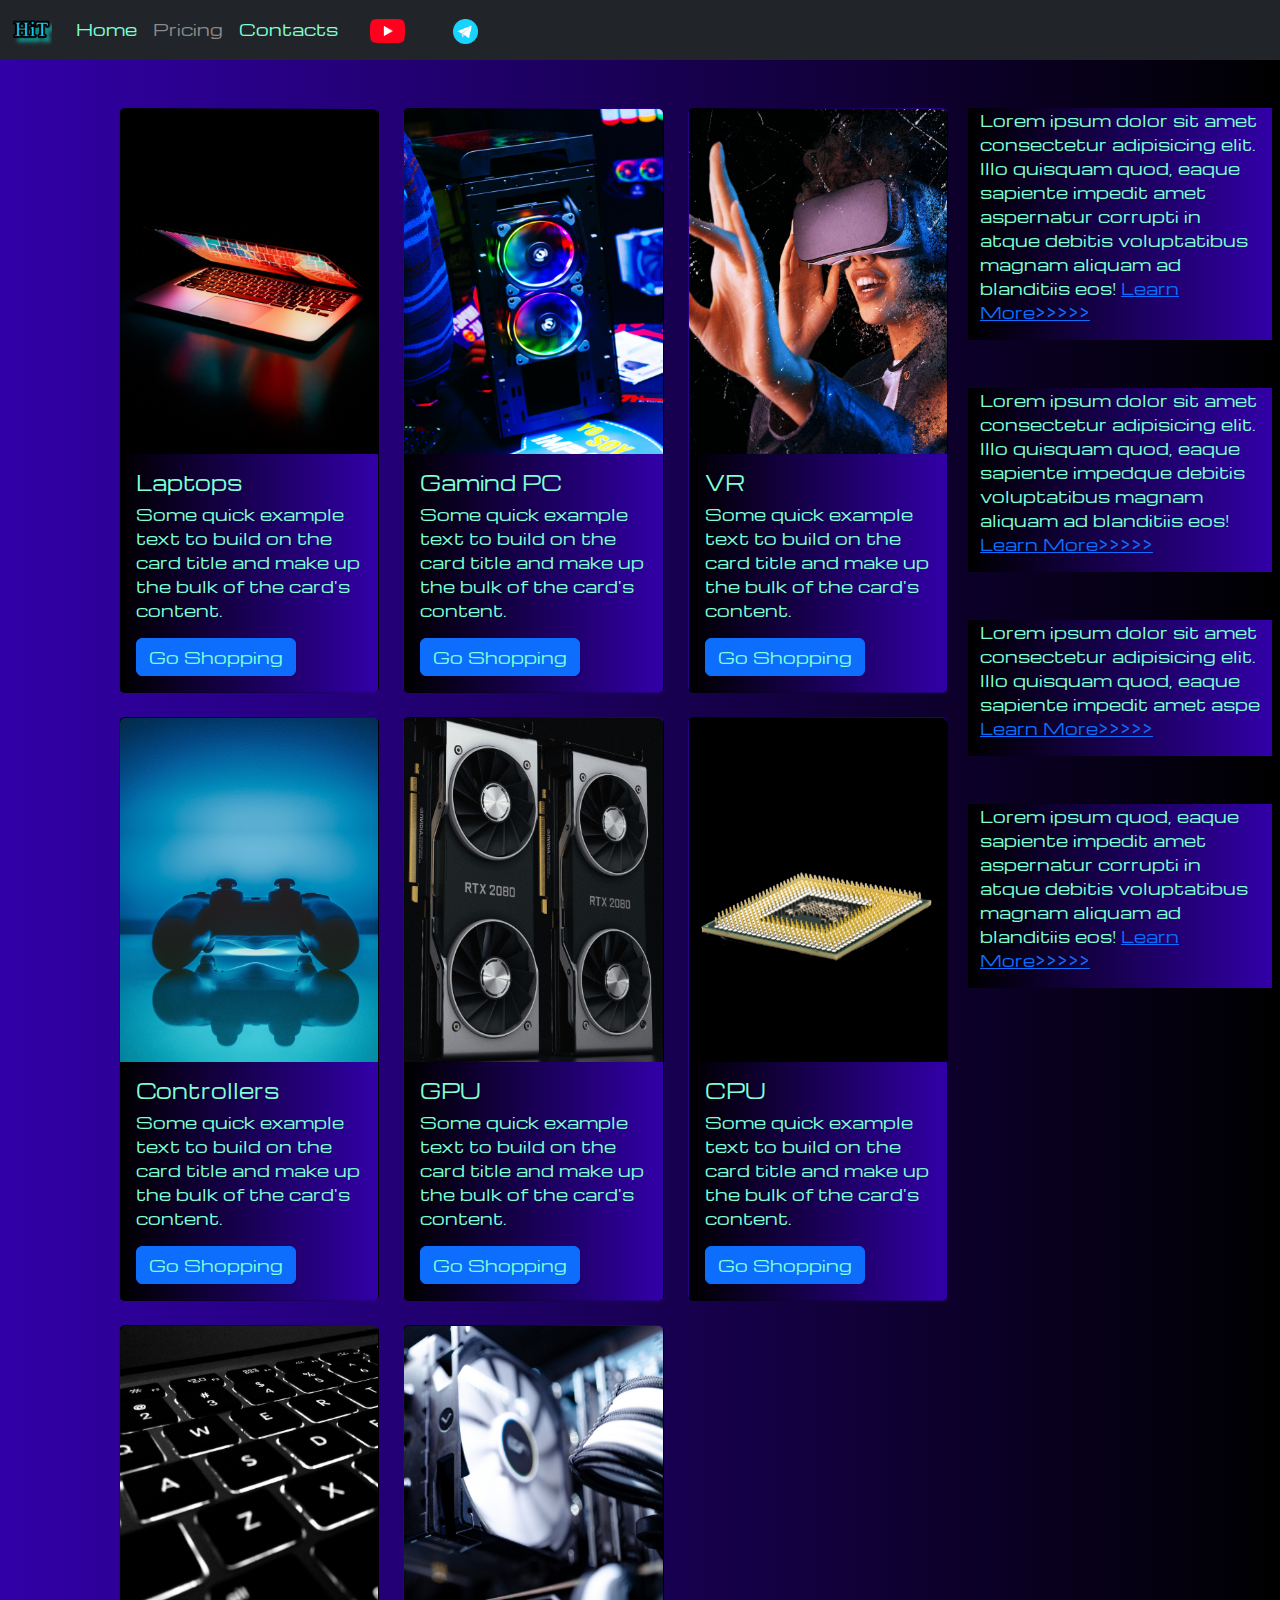
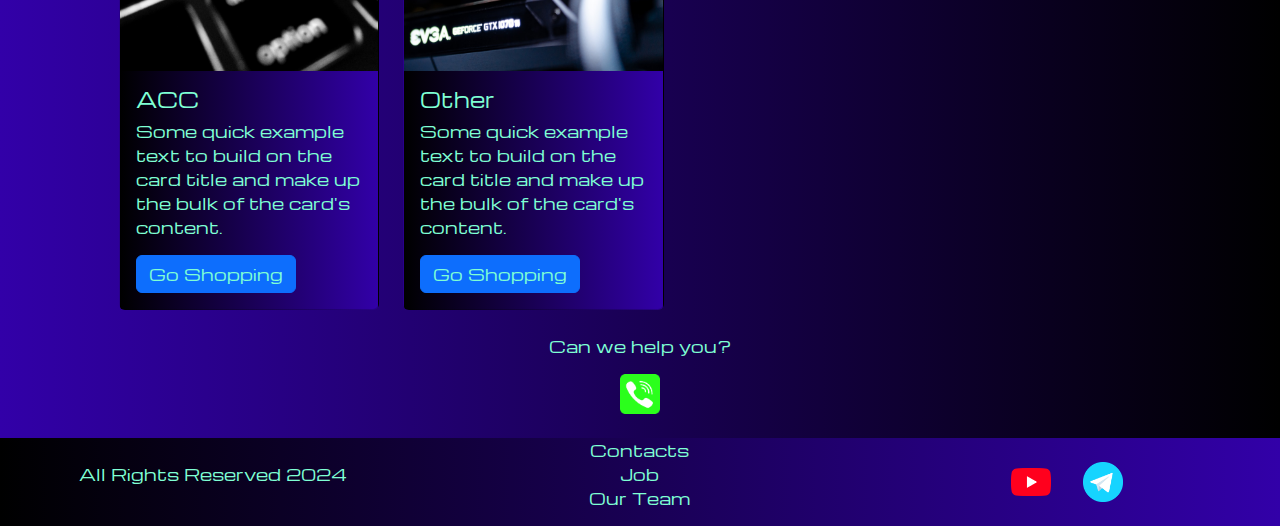
<file: pricing.html>
<!DOCTYPE html>
<html lang="en">

<head>
    <meta charset="UTF-8">
    <meta name="viewport" content="width=device-width, initial-scale=1.0">
    <link href="https://cdn.jsdelivr.net/npm/bootstrap@5.3.3/dist/css/bootstrap.min.css" rel="stylesheet"
        integrity="sha384-QWTKZyjpPEjISv5WaRU9OFeRpok6YctnYmDr5pNlyT2bRjXh0JMhjY6hW+ALEwIH" crossorigin="anonymous">
    <link rel="stylesheet" href="source/styles/mycss.css">
    <title>HiT</title>
</head>

<body>
    <header>
        <nav class="navbar navbar-expand-lg bg-dark">
            <div class="container-fluid">
                <a class="navbar-brand" href="/"><img src="source/files/logo.png" alt="..."></a>
                <button class="navbar-toggler" type="button" data-bs-toggle="collapse" data-bs-target="#navbarNav"
                    aria-controls="navbarNav" aria-expanded="false" aria-label="Toggle navigation">
                    <span class="navbar-toggler-icon"></span>
                </button>
                <div class="collapse navbar-collapse" id="navbarNav">
                    <ul class="navbar-nav">
                        <li class="nav-item">
                            <a class="nav-link " aria-current="page" href="/">Home</a>
                        </li>

                        <li class="nav-item">
                            <a class="nav-link active" href="pricing.html">Pricing</a>
                        </li>

                        <li class="nav-item">
                            <a class="nav-link " href="pricing.html">Contacts</a>
                        </li>

                        <li class="nav-item">
                            <a class="nav-link " href="pricing.html">
                                <img style="width: 35px; margin-inline: 1em;" src="source/files/yt.png" alt="...">
                            </a>
                        </li>

                        <li class="nav-item">
                            <a class="nav-link " href="pricing.html">
                                <img style="width: 25px; margin-inline: 1em;" src="source/files/tg.png" alt="...">
                            </a>
                        </li>
                    </ul>
                </div>
            </div>
        </nav>
    </header>

    <section>
        <div class="container-fluid mt-4">
            <div class="row">
                <div class="col-lg-1">
                </div>

                <div class="col-lg-8 col-md-12">
                    <div class="row">
                        <div class="col-lg-4 col-md-6 mt-4">
                            <div class="card">
                                <a href="#"><img src="source/images/laptop.png" class="card-img-top" alt="Laptop"></a>
                                <div class="card-body">
                                    <h5 class="card-title"><a href="#">Laptops</a></h5>
                                    <p class="card-text"><a href="#">
                                            Some quick example text to build on the card title and make up
                                            the bulk
                                            of the card's content.
                                        </a></p>
                                    <a href="#" class="btn btn-primary">Go Shopping</a>
                                </div>
                            </div>
                        </div>
                        <div class="col-lg-4 col-md-6 mt-4">
                            <div class="card">
                                <img src="source/images/gaming pc.png" class="card-img-top" alt="Gamind PC">
                                <div class="card-body">
                                    <h5 class="card-title">Gamind PC</h5>
                                    <p class="card-text">Some quick example text to build on the card title and make up
                                        the bulk
                                        of the card's content.</p>
                                    <a href="#" class="btn btn-primary">Go Shopping</a>
                                </div>
                            </div>
                        </div>
                        <div class="col-lg-4 col-md-6 mt-4">
                            <div class="card">
                                <img src="source/images/vr.png" class="card-img-top" alt="VR">
                                <div class="card-body">
                                    <h5 class="card-title">VR</h5>
                                    <p class="card-text">Some quick example text to build on the card title and make up
                                        the bulk
                                        of the card's content.</p>
                                    <a href="#" class="btn btn-primary">Go Shopping</a>
                                </div>
                            </div>
                        </div>
                        <div class="col-lg-4 col-md-6 mt-4">
                            <div class="card">
                                <img src="source/images/controller.png" class="card-img-top" alt="Controllers">
                                <div class="card-body">
                                    <h5 class="card-title">Controllers</h5>
                                    <p class="card-text">Some quick example text to build on the card title and make up
                                        the bulk
                                        of the card's content.</p>
                                    <a href="#" class="btn btn-primary">Go Shopping</a>
                                </div>
                            </div>
                        </div>
                        <div class="col-lg-4 col-md-6 mt-4">
                            <div class="card">
                                <img src="source/images/gpu.png" class="card-img-top" alt="GPU">
                                <div class="card-body">
                                    <h5 class="card-title">GPU</h5>
                                    <p class="card-text">Some quick example text to build on the card title and make up
                                        the bulk
                                        of the card's content.</p>
                                    <a href="#" class="btn btn-primary">Go Shopping</a>
                                </div>
                            </div>
                        </div>
                        <div class="col-lg-4 col-md-6 mt-4">
                            <div class="card">
                                <img src="source/images/cpu.png" class="card-img-top" alt="CPU">
                                <div class="card-body">
                                    <h5 class="card-title">CPU</h5>
                                    <p class="card-text">Some quick example text to build on the card title and make up
                                        the bulk
                                        of the card's content.</p>
                                    <a href="#" class="btn btn-primary">Go Shopping</a>
                                </div>
                            </div>
                        </div>
                        <div class="col-lg-4 col-md-6 mt-4">
                            <div class="card">
                                <img src="source/images/acc.png" class="card-img-top" alt="ACC">
                                <div class="card-body">
                                    <h5 class="card-title">ACC</h5>
                                    <p class="card-text">Some quick example text to build on the card title and make up
                                        the bulk
                                        of the card's content.</p>
                                    <a href="#" class="btn btn-primary">Go Shopping</a>
                                </div>
                            </div>
                        </div>
                        <div class="col-lg-4 col-md-6 mt-4">
                            <div class="card">
                                <img src="source/images/other.png" class="card-img-top" alt="Other">
                                <div class="card-body">
                                    <h5 class="card-title">Other</h5>
                                    <p class="card-text">Some quick example text to build on the card title and make up
                                        the bulk
                                        of the card's content.</p>
                                    <a href="#" class="btn btn-primary">Go Shopping</a>
                                </div>
                            </div>
                        </div>


                    </div>
                </div>

                <div class="col-lg-3 col-md-12">
                    <div class="row px-2">
                        <div class="col-lg-12 sidebar my-4">
                            <p>Lorem ipsum dolor sit amet consectetur adipisicing elit. Illo quisquam quod, eaque
                                sapiente impedit amet aspernatur corrupti in atque debitis voluptatibus magnam aliquam
                                ad blanditiis eos! <a href="">Learn More>>>>></a></p>
                        </div>
                        <div class="col-lg-12 sidebar my-4">
                            <p>Lorem ipsum dolor sit amet consectetur adipisicing elit. Illo quisquam quod, eaque
                                sapiente impedque debitis voluptatibus magnam aliquam
                                ad blanditiis eos! <a href="">Learn More>>>>></a></p>
                        </div>
                        <div class="col-lg-12 sidebar my-4">
                            <p>Lorem ipsum dolor sit amet consectetur adipisicing elit. Illo quisquam quod, eaque
                                sapiente impedit amet aspe <a href="">Learn More>>>>></a></p>
                        </div>
                        <div class="col-lg-12 sidebar my-4">
                            <p>Lorem ipsum quod, eaque sapiente impedit amet aspernatur corrupti in atque debitis
                                voluptatibus magnam aliquam ad blanditiis eos! <a href="">Learn More>>>>></a></p>
                        </div>
                    </div>
                </div>
            </div>

            <div class="col-lg-12 col-md-12 text-center mt-4">
                <p>Can we help you?</p>
            </div>

            <div class="col-lg-12 col-md-12 text-center">
                <img class="call-anim" style="width: 40px;" src="source/files/phone.png" alt="...">

            </div>

        </div>
    </section>

    <footer class="mt-4">
        <div class="container-fluid">
            <div class="row">
                <div class="col-lg-4 col-md-12 footer-text text-center">
                    <p>All Rights Reserved 2024</p>
                </div>
                <div class="col-lg-4 col-md-12 footer-text text-center">
                    <p>Contacts <br>Job<br>Our Team</p>
                </div>
                <div class="col-lg-4 col-md-12 media-links">
                    <img style="width: 40px; margin-inline: 1em;" src="source/files/yt.png" alt="...">
                    <img style="width: 40px; margin-inline: 1em;" src="source/files/tg.png" alt="...">

                </div>

            </div>
        </div>
    </footer>


    <script src="https://cdn.jsdelivr.net/npm/bootstrap@5.3.3/dist/js/bootstrap.bundle.min.js"
        integrity="sha384-YvpcrYf0tY3lHB60NNkmXc5s9fDVZLESaAA55NDzOxhy9GkcIdslK1eN7N6jIeHz"
        crossorigin="anonymous"></script>
</body>

</html>
</file>
<file: source/styles/mycss.css>
@import url('https://fonts.googleapis.com/css?family=Michroma&display=swap');


body {
    font-family: Michroma, serif;
    background: linear-gradient(90deg, #3200a8 0%, #000000 100%);
}

p {
    color: aquamarine;
}

.nav-link {
    color: aquamarine;
}

.navbar-nav .nav-link.active {
    color: rgb(139, 139, 139);
}


.navbar-brand img {
    width: 40px;
}

.navbar-toggler {
    background-color: rgb(139, 139, 139);
}

.sidebar {

    color: aquamarine;
    background: linear-gradient(270deg, #3200a8 0%, #000000 100%);

}

.card {
    background: linear-gradient(270deg, #3200a8 0%, #000000 100%);
    color: aquamarine;
}

.card a {
    text-decoration: none;
    color: aquamarine;
}

.slide-text,
.footer-text {
    color: aquamarine;
    margin: auto auto;
}

footer,
.btn-outline-primary {
    background: linear-gradient(270deg, #3200a8 0%, #000000 100%);

}

.media-links {
    display: flex;
    justify-content: center;
    align-items: center;
}

.call-anim {
    animation: call 2s ease 0s infinite normal forwards;
}

@keyframes call {
	0%,
	100% {
		transform: translateX(0%);
		transform-origin: 50% 50%;
	}

	15% {
		transform: translateX(-30px) rotate(-6deg);
	}

	30% {
		transform: translateX(15px) rotate(6deg);
	}

	45% {
		transform: translateX(-15px) rotate(-3.6deg);
	}

	60% {
		transform: translateX(9px) rotate(2.4deg);
	}

	75% {
		transform: translateX(-6px) rotate(-1.2deg);
	}
}

@media (max-width: 755px) {
    .carousel-indicators {
        display: none;
    }
}
</file>
